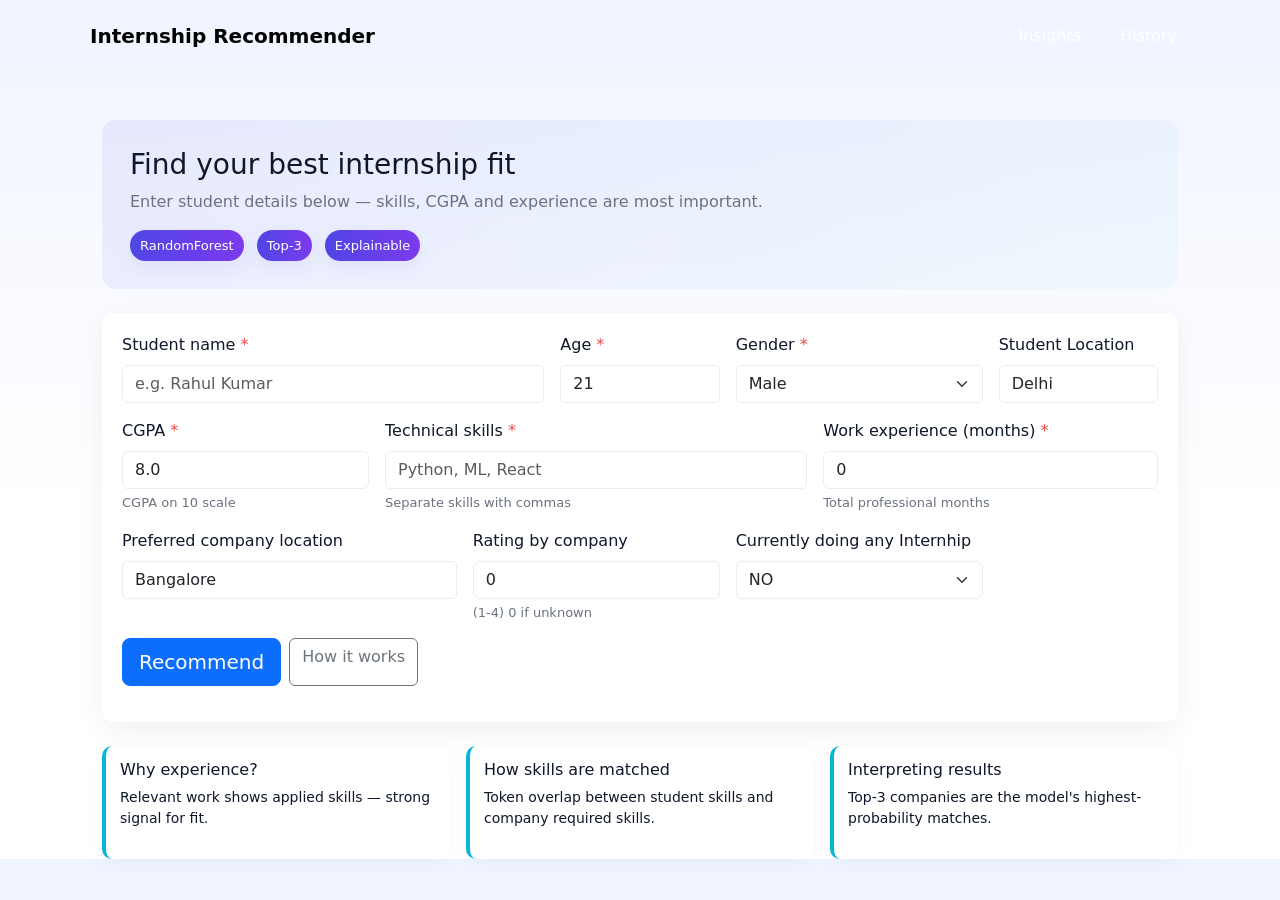
<file: ui2/static/index.html>
<!doctype html>
<html>
<head>
  <meta charset="utf-8" />
  <meta name="viewport" content="width=device-width,initial-scale=1" />
  <title>Internship Recommender</title>
  <link href="https://cdn.jsdelivr.net/npm/bootstrap@5.3.0/dist/css/bootstrap.min.css" rel="stylesheet"/>
  <link rel="stylesheet" href="main.css"/>
</head>
<body>
  <header class="nav-wrap">
    <nav class="navbar container navbar-expand-lg">
      <a class="navbar-brand fw-bold" href="#">Internship Recommender</a>
      <div class="ms-auto">
        <a class="btn btn-outline-light me-2" href="insights.html">Insights</a>
        <a class="btn btn-outline-light" href="history.html">History</a>
      </div>
    </nav>
  </header>

  <main class="container mt-5">
    <section class="hero card-lg">
      <div class="hero-left">
        <h1>Find your best internship fit</h1>
        <p class="muted">Enter student details below — skills, CGPA and experience are most important.</p>
        <div class="badges">
          <span class="pill">RandomForest</span>
          <span class="pill">Top-3</span>
          <span class="pill">Explainable</span>
        </div>
      </div>
      
    </section>

    <section class="form-card">
      <form id="studentForm">
        <div class="row g-3">
          <div class="col-md-5">
            <label class="form-label required">Student name</label>
            <input id="name" class="form-control input-anim" placeholder="e.g. Rahul Kumar" />
          </div>
          <div class="col-md-2">
            <label class="form-label required">Age</label>
            <input id="age" type="number" class="form-control input-anim" value="21"/>
          </div>
          <div class="col-md-3">
            <label class="form-label required">Gender</label>
            <select id="gender" class="form-select input-anim"><option>Male</option><option>Female</option><option>Other</option></select>
          </div>
          <div class="col-md-2">
            <label class="form-label">Student Location</label>
            <input id="location" class="form-control input-anim" value="Delhi"/>
          </div>

          <div class="col-md-3">
            <label class="form-label required">CGPA</label>
            <input id="cgpa" type="number" step="0.01" class="form-control input-anim" value="8.0"/>
            <div class="hint">CGPA on 10 scale</div>
          </div>
          <div class="col-md-5">
            <label class="form-label required">Technical skills</label>
            <input id="skills" class="form-control input-anim" placeholder="Python, ML, React"/>
            <div class="hint">Separate skills with commas</div>
          </div>
          <div class="col-md-4">
            <label class="form-label required">Work experience (months)</label>
            <input id="exp" type="number" class="form-control input-anim" value="0"/>
            <div class="hint">Total professional months</div>
          </div>

          <div class="col-md-4">
            <label class="form-label">Preferred company location</label>
            <input id="comp_loc" class="form-control input-anim" value="Bangalore"/>
          </div>
          <div class="col-md-3">
            <label class="form-label">Rating by company</label>
            <input id="rating" type="number" min="0" max="4" class="form-control input-anim" value="0"/>
            <div class="hint">(1-4) 0 if unknown</div>
          </div>
          <div class="col-md-3">
            <label class="form-label">Currently doing any Internhip</label>
            <select id="intern" class="form-select input-anim"><option>NO</option><option>YES</option></select>
          </div>

          <div class="col-12 d-flex gap-2">
            <button class="btn btn-primary btn-lg" type="submit">Recommend</button>
            <a class="btn btn-outline-secondary" href="insights.html">How it works</a>
            <!-- <a class="btn btn-outline-secondary" href="/static/history.html">See history</a> -->
          </div>
        </div>
      </form>
      <div id="message" class="mt-3"></div>
    </section>

    <section class="explain-grid">
      <div class="q"> <h6>Why experience?</h6><p class="small">Relevant work shows applied skills — strong signal for fit.</p></div>
      <div class="q"> <h6>How skills are matched</h6><p class="small">Token overlap between student skills and company required skills.</p></div>
      <div class="q"> <h6>Interpreting results</h6><p class="small">Top-3 companies are the model's highest-probability matches.</p></div>
    </section>
  </main>

<script>
document.getElementById('studentForm').addEventListener('submit', async (e)=>{
  e.preventDefault();
  const msg = document.getElementById('message');
  msg.innerHTML = '';
  const payload = {
    Age: Number(document.getElementById('age').value),
    Gender: document.getElementById('gender').value,
    Location: document.getElementById('location').value,
    CGPA: Number(document.getElementById('cgpa').value),
    "Technical skills": document.getElementById('skills').value,
    "Work experience": document.getElementById('exp').value,
    "Company location": document.getElementById('comp_loc').value,
    "Rating by company": Number(document.getElementById('rating').value),
    "Internship status": document.getElementById('intern').value
  };
  msg.innerHTML = '<div class="spinner"></div> Predicting...';
  try {
    const r = await fetch('/api/predict', {method:'POST',headers: {'Content-Type':'application/json'}, body: JSON.stringify(payload)});
    const j = await r.json();
    if(!j.ok) throw new Error(j.error || 'API error');
    sessionStorage.setItem('lastPrediction', JSON.stringify(j));
    window.location.href = 'results.html';
  } catch(err) {
    msg.innerHTML = '<div class="alert alert-danger">Prediction failed: ' + (err.message||err) + '</div>';
  }
});
</script>
</body>
</html>
</file>
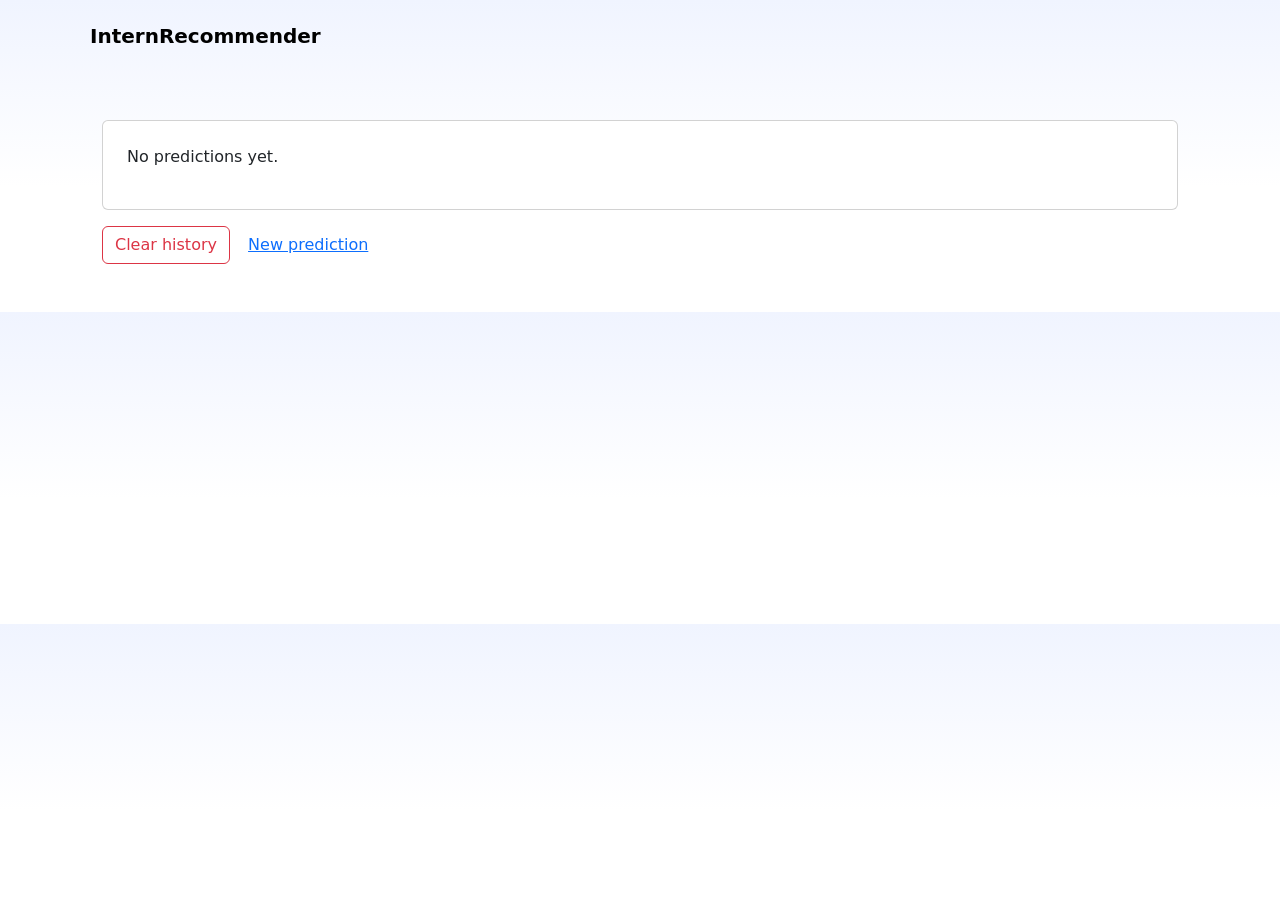
<file: ui2/static/history.html>
<!doctype html>
<html>
<head>
  <meta charset="utf-8" /><meta name="viewport" content="width=device-width,initial-scale=1" />
  <title>History — Intern Recommender</title>
  <link href="https://cdn.jsdelivr.net/npm/bootstrap@5.3.0/dist/css/bootstrap.min.css" rel="stylesheet"/>
  <link rel="stylesheet" href="main.css"/>
</head>
<body>
  <nav class="navbar container navbar-expand-lg"><a class="navbar-brand fw-bold" href="index.html">InternRecommender</a></nav>
  <main class="container py-5">
    <div id="historyBox" class="card p-4"></div>
    <div class="mt-3"><button id="clear" class="btn btn-outline-danger">Clear history</button> <a class="btn btn-link" href="index.html">New prediction</a></div>
  </main>

<script>
function render(){
  const h = JSON.parse(localStorage.getItem('pred_history')||'[]').slice().reverse();
  const box = document.getElementById('historyBox');
  if(!h.length) { box.innerHTML = '<p class="muted">No predictions yet.</p>'; return; }
  box.innerHTML = '<table class="table"><thead><tr><th>When</th><th>Top-1</th><th>Confidence</th></tr></thead><tbody>' +
    h.map(x=>{
      const ts = x.ts || new Date().toLocaleString();
      const top1 = (x.top3 && x.top3[0])? x.top3[0][0] : 'N/A';
      const conf = (x.top3 && x.top3[0])? (x.top3[0][1]*100).toFixed(1)+'%' : '-';
      return `<tr><td>${ts}</td><td>${top1}</td><td>${conf}</td></tr>`;
    }).join('') + '</tbody></table>';
}
document.getElementById('clear').addEventListener('click', ()=>{ if(confirm('Clear history?')){ localStorage.removeItem('pred_history'); render(); }});
render();
</script>
</body>
</html>
</file>
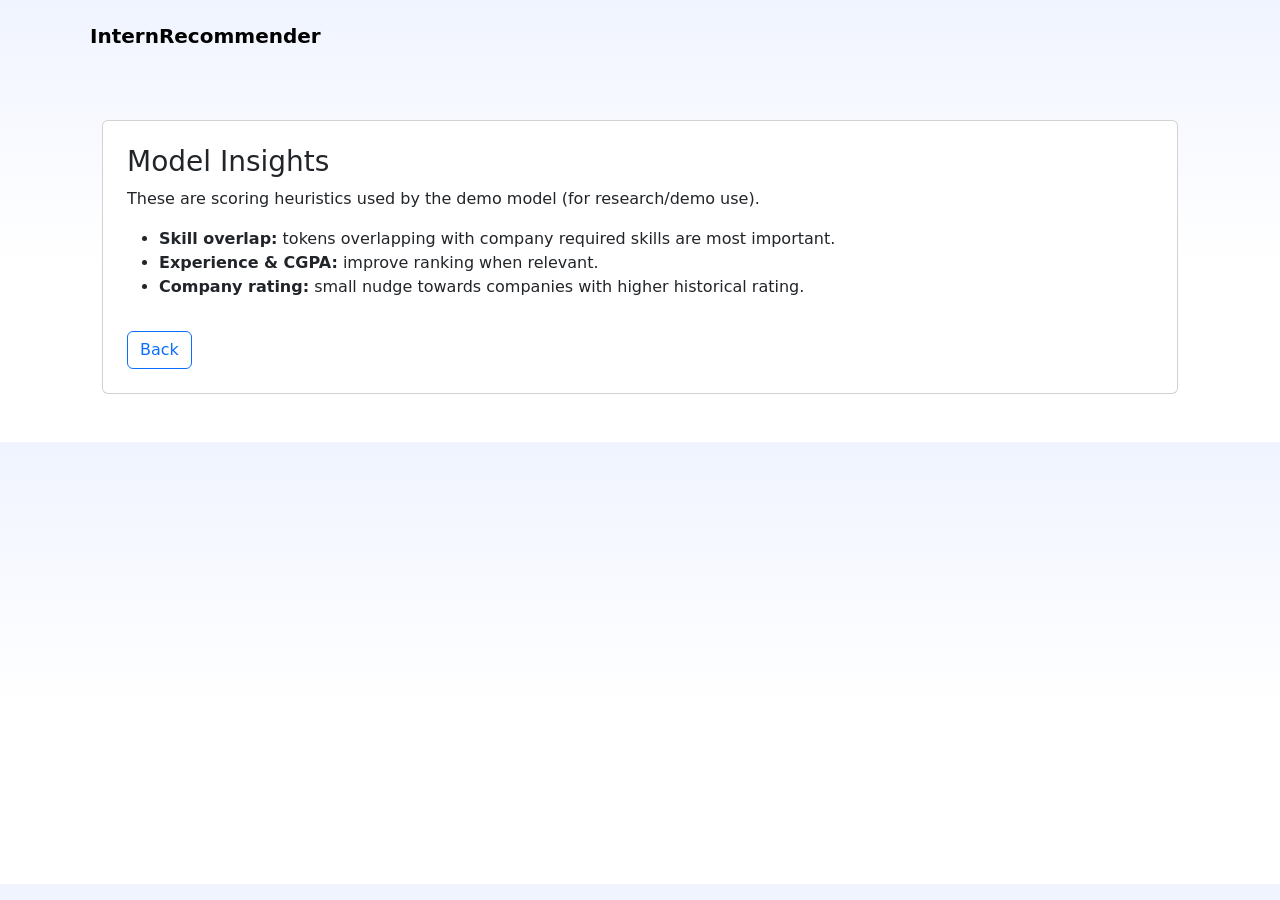
<file: ui2/static/insights.html>
<!doctype html>
<html>
<head>
  <meta charset="utf-8" /><meta name="viewport" content="width=device-width,initial-scale=1" />
  <title>Insights — Intern Recommender</title>
  <link href="https://cdn.jsdelivr.net/npm/bootstrap@5.3.0/dist/css/bootstrap.min.css" rel="stylesheet"/>
  <link rel="stylesheet" href="main.css"/>
</head>
<body>
  <nav class="navbar container navbar-expand-lg"><a class="navbar-brand fw-bold" href="index.html">InternRecommender</a></nav>
  <main class="container py-5">
    <div class="card p-4">
      <h3>Model Insights</h3>
      <p class="muted">These are scoring heuristics used by the demo model (for research/demo use).</p>
      <ul>
        <li><strong>Skill overlap:</strong> tokens overlapping with company required skills are most important.</li>
        <li><strong>Experience & CGPA:</strong> improve ranking when relevant.</li>
        <li><strong>Company rating:</strong> small nudge towards companies with higher historical rating.</li>
      </ul>
      <div class="mt-3"><a class="btn btn-outline-primary" href="index.html">Back</a></div>
    </div>
  </main>
</body>
</html>
</file>
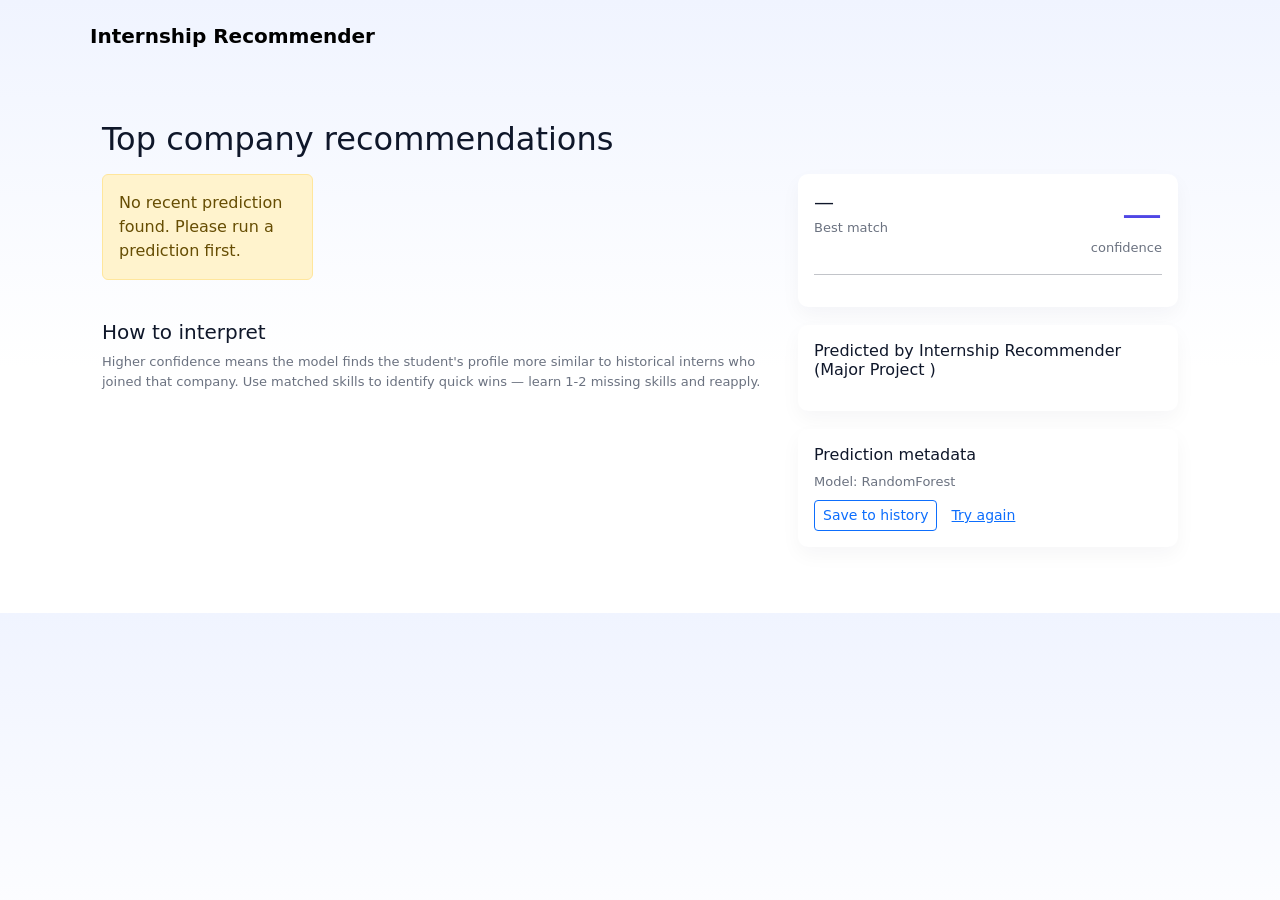
<file: ui2/static/results.html>
<!doctype html>
<html>
<head>
  <meta charset="utf-8" /><meta name="viewport" content="width=device-width,initial-scale=1" />
  <title>Results — Intern Recommender</title>
  <link href="https://cdn.jsdelivr.net/npm/bootstrap@5.3.0/dist/css/bootstrap.min.css" rel="stylesheet"/>
  <link rel="stylesheet" href="main.css"/>
  <style>
    /* Page-specific tweaks */
    .results-wrap{display:grid;grid-template-columns: 1fr 380px; gap:28px; align-items:start}
    @media (max-width:1000px){ .results-wrap{grid-template-columns:1fr} .details-panel{order:2} }
    .top3-grid{display:grid;grid-template-columns:repeat(3,1fr);gap:18px}
    @media (max-width:900px){ .top3-grid{grid-template-columns:1fr} }
    .confidence-badge{padding:8px 12px;border-radius:999px;color:#222222;font-weight:700;box-shadow:0 10px 30px rgba(79,70,229,0.12);display:inline-block}
    .progress-wrap{height:10px;background:#eef2ff;border-radius:999px;overflow:hidden}
    .progress-fill{height:100%;border-radius:999px;transition:width .7s cubic-bezier(.2,.9,.3,1)}
    .skill-chip{display:inline-block;padding:6px 10px;border-radius:999px;background:linear-gradient(90deg,var(--primary),#7c3aed);color:#fff;margin:6px 6px 6px 0;font-size:13px}
    .skill-tag-gray{background:#f1f5f9;color:#0f172a}
    .details-panel .section{margin-bottom:18px;padding:16px;border-radius:10px;background:#fff;box-shadow:0 8px 20px rgba(15,23,42,0.04)}
    .suggest-list li{margin-bottom:8px}
    .muted-small{color:var(--muted);font-size:13px}
  </style>
</head>
<body>
  <nav class="navbar container navbar-expand-lg"><a class="navbar-brand fw-bold" href="index.html">Internship Recommender</a></nav>

  <main class="container py-5">
    <div class="mb-3">
      <h2 class="mb-0">Top company recommendations</h2>
      <!-- <p class="muted">Confidence percentages are model probabilities (approx.). Matched skills are tokens present in both your input and the company's required skills (if available).</p> -->
    </div>

    <div id="contentArea" class="results-wrap">
      <!-- left: top 3 -->
      <div>
        <div id="top3" class="top3-grid"></div>

        <div class="mt-4">
          <h5>How to interpret</h5>
          <p class="muted-small">Higher confidence means the model finds the student's profile more similar to historical interns who joined that company. Use matched skills to identify quick wins — learn 1-2 missing skills and reapply.</p>
        </div>
      </div>

      <!-- right: details panel -->
      <aside class="details-panel">
        <div id="summary" class="section">
          <div class="d-flex justify-content-between align-items-start">
            <div>
              <div id="bestCompanyName" class="h5 mb-1">—</div>
              <div id="bestCompanySub" class="muted-small">Best match</div>
            </div>
            <div class="text-end">
              <div id="bestConf" class="display-6" style="color:var(--primary)">—</div>
              <div class="muted-small">confidence</div>
            </div>
          </div>
          <hr/>
          <div id="notes" class="muted-small"></div>
        </div>

        

        <div id="suggestionsCard" class="section">
          <h6 class="mb-2">Predicted by Internship Recommender (Major Project )</h6>
          <ul id="suggestions" class="suggest-list muted-small"></ul>
        </div>

        <div id="metaCard" class="section">
          <h6 class="mb-2">Prediction metadata</h6>
          <div class="muted-small">Model: RandomForest</div>
          <div class="muted-small" id="timestamp"></div>
          <div class="mt-2">
            <button id="saveBtn" class="btn btn-sm btn-outline-primary">Save to history</button>
            <a href="index.html" class="btn btn-sm btn-link">Try again</a>
          </div>
        </div>
      </aside>
    </div>
  </main>

<script>
(function(){
  // read stored prediction
  const raw = sessionStorage.getItem('lastPrediction');
  const top3Container = document.getElementById('top3');
  const bestName = document.getElementById('bestCompanyName');
  const bestSub = document.getElementById('bestCompanySub');
  const bestConf = document.getElementById('bestConf');
  const notesDiv = document.getElementById('notes');
  const matchedDiv = document.getElementById('matchedSkills');
  const noMatched = document.getElementById('noMatched');
  const suggestions = document.getElementById('suggestions');
  const ts = document.getElementById('timestamp');

  if(!raw){
    top3Container.innerHTML = '<div class="alert alert-warning">No recent prediction found. Please run a prediction first.</div>';
    return;
  }
  const res = JSON.parse(raw);
  if(!res.ok){
    top3Container.innerHTML = '<div class="alert alert-danger">Prediction failed: '+(res.error||'unknown')+'</div>';
    return;
  }

  const top3 = res.top3 || [];
  const matched = res.matched || {};
  const notes = res.notes || '';
  const timestamp = res.ts || new Date().toLocaleString();

  // Fill top-3 cards
  top3Container.innerHTML = top3.map(([comp,prob],i)=> {
    const width = Math.max(6, Math.round(prob*100));
    // color gradient by index
    const bg = i===0? 'linear-gradient(90deg,var(--primary),#7c3aed)' : i===1? 'linear-gradient(90deg,#06b6d4,#14b8a6)' : 'linear-gradient(90deg,#f59e0b,#f97316)';
    return `
      <div>
        <div class="comp-card hover-card p-3" style="height:220px;display:flex;flex-direction:column;justify-content:space-between">
          <div>
            <div class="d-flex justify-content-between align-items-start">
              <div style="max-width:70%">
                <div style="font-weight:700;font-size:18px">${comp}</div>
                <div class="muted-small">Rank #${i+1}</div>
              </div>
              <div style="text-align:right">
                <div class="confidence-badge" style="background:${bg};">${(prob*100).toFixed(1)}%</div>
                <div class="muted-small" style="margin-top:6px">confidence</div>
              </div>
            </div>
            
          </div>
          <div>
            <div class="progress-wrap mt-3"><div class="progress-fill" style="width:${(prob*100).toFixed(1)}%;background:${bg}"></div></div>
            <div class="d-flex justify-content-between mt-2 muted-small"><div>Model score</div><div>${(prob*100).toFixed(1)}%</div></div>
          </div>
        </div>
      </div>`;
  }).join('');

  // Best company (top1)
  if(top3.length>0){
    bestName.textContent = top3[0][0];
    bestConf.textContent = (top3[0][1]*100).toFixed(1) + '%';
    notesDiv.textContent = notes || 'Predicted using RandomForest.';
  } else {
    bestName.textContent = 'No recommendation';
    bestConf.textContent = '-';
  }
  ts.textContent = 'Predicted: ' + timestamp;

  // Matched skills (for best company)
  const bestComp = top3.length? top3[0][0] : null;
  const bestMatched = bestComp && matched[bestComp] ? matched[bestComp] : [];
  matchedDiv.innerHTML = '';
  if(bestMatched && bestMatched.length){
    bestMatched.forEach(s=>{
      const el = document.createElement('span');
      el.className = 'skill-chip';
      el.textContent = s;
      matchedDiv.appendChild(el);
    });
    noMatched.style.display = 'none';
  } else {
    noMatched.style.display = 'block';
  }

  // Suggestions: simple heuristic: if matched < 3, suggest common tokens to learn (based on matched vs input)
  const inputRaw = sessionStorage.getItem('lastInput') || null; // some flows store lastInput; if not present reconstruct from matched
  // simple static suggestions as fallback
  const defaultSuggestions = [
    'Practice data structures & algorithms (DSA) for coding rounds.',
    'Learn SQL basics — useful for data roles.',
    'Build a small project using one of your skills and add it to your portfolio.',
    'Focus on 1-2 in-demand tools: Python, React, or SQL depending on role.'
  ];
  // show 3 suggestions
  suggestions.innerHTML = defaultSuggestions.map(s=>`<li>${s}</li>`).join('');

  // save to localStorage when user presses Save button
  document.getElementById('saveBtn').addEventListener('click', ()=>{
    try {
      const history = JSON.parse(localStorage.getItem('pred_history') || '[]');
      history.push({ts: timestamp, top3: top3, matched: matched});
      localStorage.setItem('pred_history', JSON.stringify(history.slice(-500)));
      alert('Saved prediction to local history.');
    } catch(e){
      alert('Failed to save history.');
    }
  });

})();
</script>
</body>
</html>
</file>
<file: ui2/static/main.css>
:root{
  --bg1: #f0f4ff;
  --primary: #4f46e5;
  --accent: #06b6d4;
  --card: #ffffff;
  --muted: #6b7280;
}

*{box-sizing:border-box}
body{font-family:Inter,Segoe UI,system-ui,Arial;background:linear-gradient(180deg,var(--bg1) 0,#fff 60%);margin:0;color:#0f172a}
.navbar{padding:1rem 0}
.navbar .btn-outline-light{border-color:rgba(255,255,255,0.15);color:#fff}
.container{max-width:1100px}

/* Hero */
.card-lg{display:flex;gap:20px;align-items:center;padding:28px;border-radius:14px;background:linear-gradient(135deg,rgba(79,70,229,0.08),rgba(6,182,212,0.04));margin-bottom:24px}
.hero-left h1{font-size:28px;margin:0 0 8px}
.hero-left .muted{color:var(--muted)}
.pill{display:inline-block;padding:6px 10px;border-radius:999px;background:linear-gradient(90deg,var(--primary),#7c3aed);color:#fff;margin-right:8px;font-size:13px;box-shadow:0 6px 18px rgba(79,70,229,0.08);transform:translateY(0);transition:transform .18s}
.pill:hover{transform:translateY(-4px)}

/* Form card */
.form-card{margin-bottom:24px;padding:20px;background:var(--card);border-radius:12px;box-shadow:0 10px 30px rgba(15,23,42,0.06)}
.required::after{content:" *";color:#ef4444}
.input-anim{transition: box-shadow .18s, transform .12s; border:1px solid #e6edf3}
.input-anim:focus{box-shadow:0 12px 30px rgba(79,70,229,0.08);transform:translateY(-2px);outline:none}

/* small hints */
.hint{font-size:13px;color:var(--muted);margin-top:4px}

/* explain grid */
.explain-grid{display:grid;grid-template-columns:repeat(3,1fr);gap:16px}
.explain-grid .q{background:var(--card);padding:14px;border-radius:10px;box-shadow:0 6px 20px rgba(20,20,50,0.03);border-left:4px solid var(--accent)}

/* results card styles */
.comp-card{background:linear-gradient(180deg,#fff, #fbfdff);padding:18px;border-radius:12px;box-shadow:0 12px 30px rgba(12,17,43,0.06);transition:transform .18s, box-shadow .18s}
.hover-card:hover{transform:translateY(-8px);box-shadow:0 24px 42px rgba(12,17,43,0.12)}
.comp-top{display:flex;justify-content:space-between;align-items:center}
.comp-name{font-weight:700;font-size:18px}
.conf{background:linear-gradient(90deg,var(--primary),#7c3aed);color:#fff;padding:6px 10px;border-radius:10px;font-weight:700}

/* spinner */
.spinner{width:20px;height:20px;border-radius:50%;border:3px solid rgba(0,0,0,0.08);border-top-color:var(--primary);animation:spin 1s linear infinite;display:inline-block;margin-right:10px;vertical-align:middle}
@keyframes spin{to{transform:rotate(360deg)}}

/* small screens */
@media (max-width:900px){
  .card-lg{flex-direction:column}
  .explain-grid{grid-template-columns:1fr}
}
</file>
